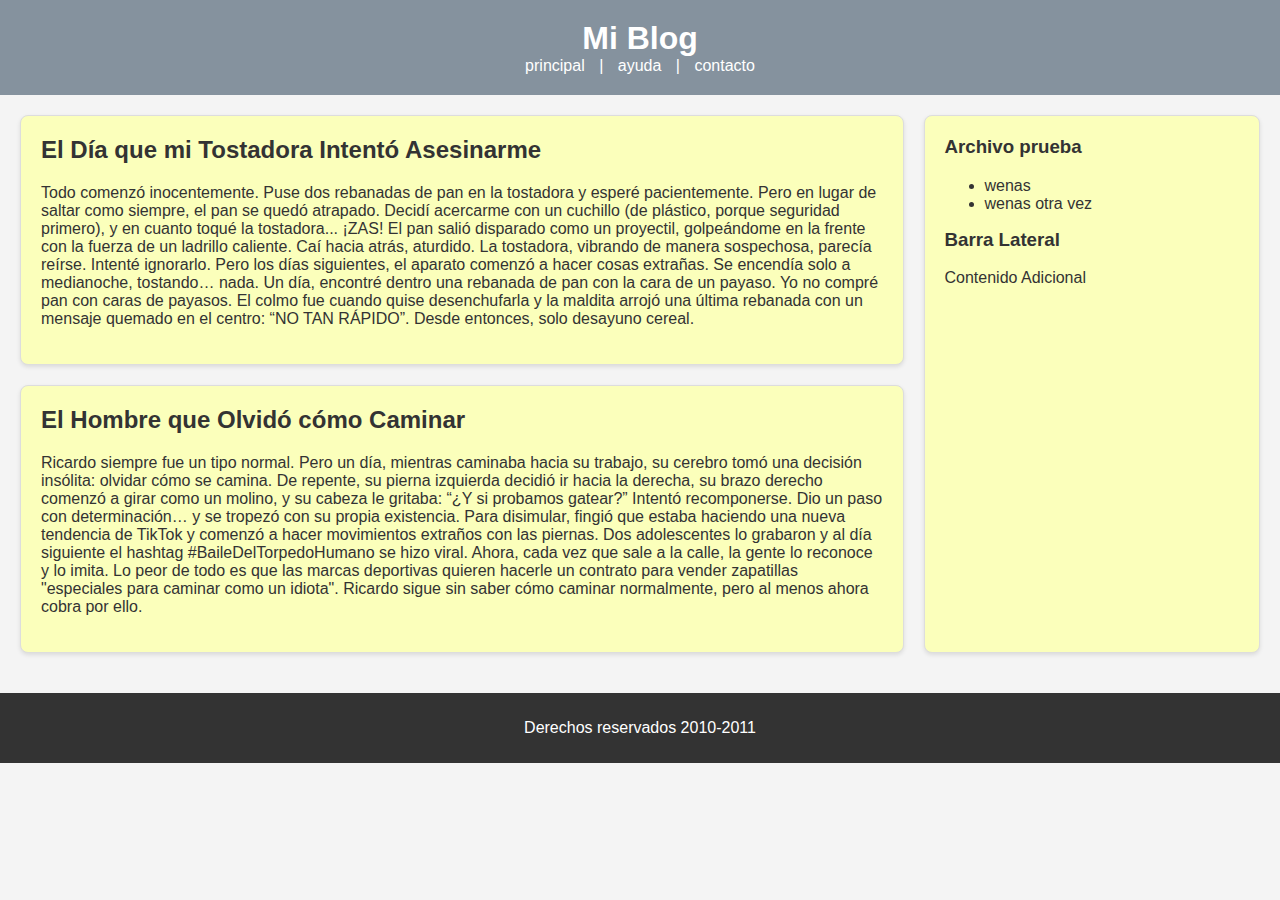
<file: Actividad1/index.html>
<!DOCTYPE html>
<html lang="es">
<head>
    <meta charset="UTF-8">
    <meta name="viewport" content="width=device-width, initial-scale=1.0">
    <title>Mi Blog</title>
    <link rel="stylesheet" href="styles.css"> 
</head>
<body>
    <header>
        <h1>Mi Blog</h1>
        <nav>
            <a href="#">principal</a> | 
            <a href="#">ayuda</a> | 
            <a href="#">contacto</a>
        </nav>
    </header>

    <div class="container">
        <section class="articles">
            <article class="article-box">
                <h2>El Día que mi Tostadora Intentó Asesinarme</h2>
                <p>Todo comenzó inocentemente. Puse dos rebanadas de pan en la tostadora y esperé pacientemente. Pero en lugar de saltar como siempre, el pan se quedó atrapado. Decidí acercarme con un cuchillo (de plástico, porque seguridad primero), y en cuanto toqué la tostadora...
                    ¡ZAS!
                    El pan salió disparado como un proyectil, golpeándome en la frente con la fuerza de un ladrillo caliente. Caí hacia atrás, aturdido. La tostadora, vibrando de manera sospechosa, parecía reírse.
                    Intenté ignorarlo. Pero los días siguientes, el aparato comenzó a hacer cosas extrañas. Se encendía solo a medianoche, tostando… nada. Un día, encontré dentro una rebanada de pan con la cara de un payaso. Yo no compré pan con caras de payasos.
                    El colmo fue cuando quise desenchufarla y la maldita arrojó una última rebanada con un mensaje quemado en el centro: “NO TAN RÁPIDO”.
                    Desde entonces, solo desayuno cereal.</p>
            </article>

            <article class="article-box">
                <h2>El Hombre que Olvidó cómo Caminar</h2>
                <p>Ricardo siempre fue un tipo normal. Pero un día, mientras caminaba hacia su trabajo, su cerebro tomó una decisión insólita: olvidar cómo se camina.
                    De repente, su pierna izquierda decidió ir hacia la derecha, su brazo derecho comenzó a girar como un molino, y su cabeza le gritaba: “¿Y si probamos gatear?” 
                    Intentó recomponerse. Dio un paso con determinación… y se tropezó con su propia existencia.
                    Para disimular, fingió que estaba haciendo una nueva tendencia de TikTok y comenzó a hacer movimientos extraños con las piernas. Dos adolescentes lo grabaron y al día siguiente el hashtag #BaileDelTorpedoHumano se hizo viral.
                    Ahora, cada vez que sale a la calle, la gente lo reconoce y lo imita. Lo peor de todo es que las marcas deportivas quieren hacerle un contrato para vender zapatillas "especiales para caminar como un idiota".
                    Ricardo sigue sin saber cómo caminar normalmente, pero al menos ahora cobra por ello.</p>
            </article>
        </section>

        <aside class="sidebar">
            <section>
                <h3>Archivo prueba</h3>
                <ul>
                    <li>wenas</li>
                    <li>wenas otra vez </li>
                </ul>
            </section>

            <section>
                <h3>Barra Lateral</h3>
                <p>Contenido Adicional</p>
            </section>
        </aside>
    </div>
    <footer>
        <p>Derechos reservados 2010-2011</p>
    </footer>
</body>
</html>
</file>
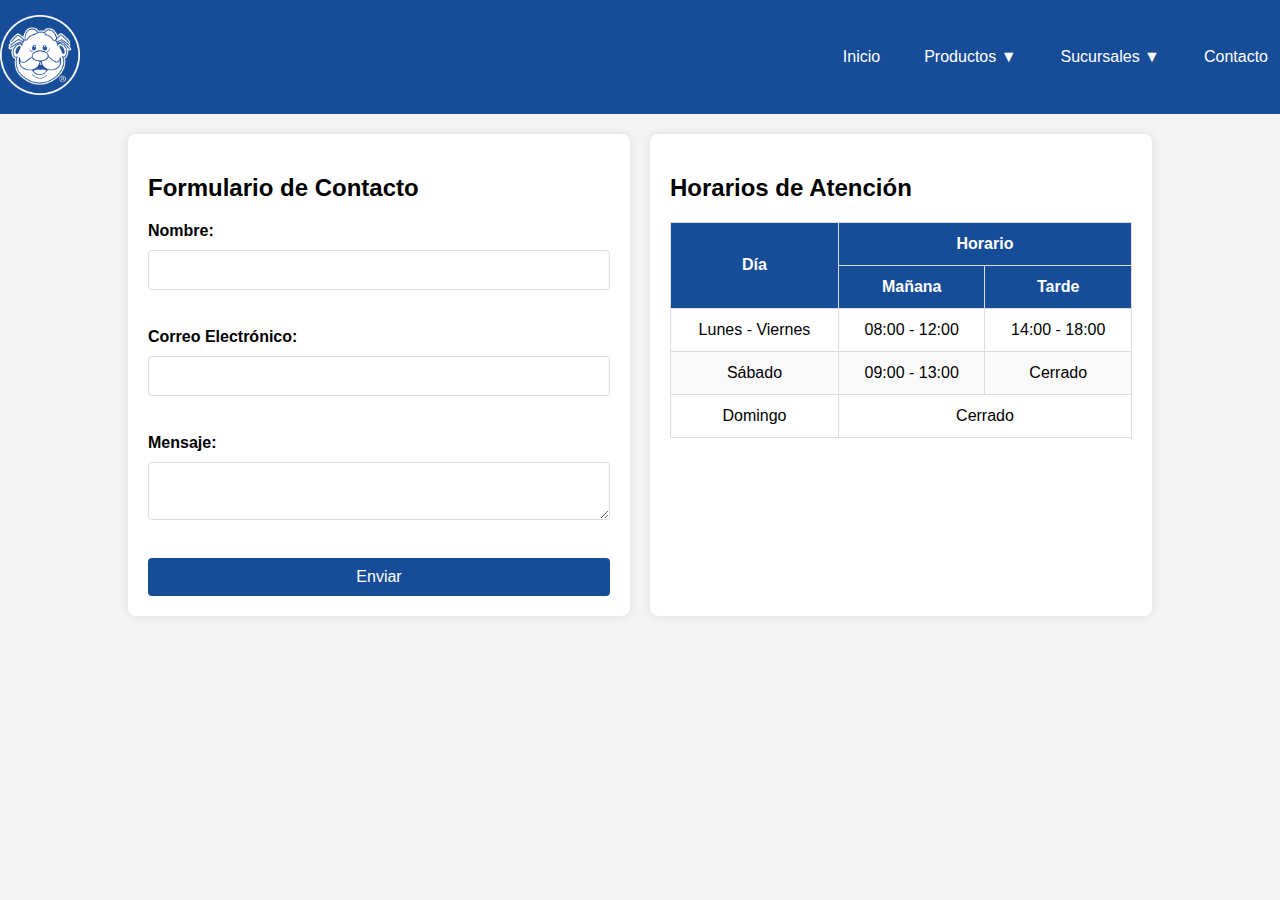
<file: actividad5/index.html>
<!DOCTYPE html>
<html lang="es">
<head>
    <meta charset="UTF-8">
    <meta name="viewport" content="width=device-width, initial-scale=1.0">
    <title>FarmaciaSimi</title>
    <style>
        /* Estilos Generales */
        body {
            font-family: Arial, sans-serif;
            margin: 0;
            padding: 0;
            background-color: #f4f4f4;
            display: flex;
            flex-direction: column;
            align-items: center;
        }

        /* Navbar */
        .navbar {
            display: flex;
            justify-content: space-between;
            align-items: center;
            background-color: #174c98;
            padding: 15px 30px;
            color: white;
            width: 100%;
        }

        .logo img {
            width: 80px;
            height: auto;
        }

        .menu {
            list-style: none;
            padding: 0;
            margin: 0;
            display: flex;
            gap: 20px;
        }

        .menu li {
            position: relative;
        }

        .menu a {
            text-decoration: none;
            color: white;
            padding: 8px 12px;
            display: block;
            transition: background-color 0.3s ease;
        }

        .menu a:hover {
            background-color: #539aff;
            border-radius: 4px;
        }

        .submenu {
            display: none;
            position: absolute;
            top: 100%;
            left: 0;
            background-color: white;
            box-shadow: 0 4px 8px rgba(0, 0, 0, 0.1);
            border-radius: 4px;
            z-index: 1000;
        }

        .submenu li {
            width: 200px;
        }

        .submenu a {
            color: #174c98;
            padding: 10px;
            transition: background-color 0.3s ease;
        }

        .submenu a:hover {
            background-color: #f0f0f0;
        }

        .dropdown:hover .submenu {
            display: block;
        }

        /* Contenedor Principal */
        .container {
            display: grid;
            grid-template-columns: 1fr 1fr;
            gap: 20px;
            width: 80%;
            margin-top: 20px;
        }

        .box {
            background: white;
            padding: 20px;
            border-radius: 8px;
            box-shadow: 0 0 10px rgba(0, 0, 0, 0.1);
        }

        /* Estilos del Formulario */
        form {
            display: flex;
            flex-direction: column;
            gap: 10px;
        }

        form label {
            font-weight: bold;
        }

        form input, form textarea {
            padding: 10px;
            border: 1px solid #ddd;
            border-radius: 4px;
            font-size: 16px;
        }

        form button {
            padding: 10px;
            background-color: #174c98;
            color: white;
            border: none;
            border-radius: 4px;
            cursor: pointer;
            font-size: 16px;
            transition: background-color 0.3s ease;
        }

        form button:hover {
            background-color: #539aff;
        }

        /* Estilos de la Tabla */
        table {
            width: 100%;
            border-collapse: collapse;
            margin-top: 10px;
        }

        table, th, td {
            border: 1px solid #ddd;
            padding: 12px;
            text-align: center;
        }

        th {
            background-color: #174c98;
            color: white;
        }

        tr:nth-child(even) {
            background-color: #f9f9f9;
        }

        tr:hover {
            background-color: #f1f1f1;
        }

        /* Responsividad */
        @media (max-width: 768px) {
            .navbar {
                flex-direction: column;
                align-items: flex-start;
            }

            .menu {
                flex-direction: column;
                gap: 10px;
            }

            .container {
                grid-template-columns: 1fr;
                width: 90%;
            }

            .box {
                padding: 15px;
            }
        }
    </style>
</head>
<body>
    <nav class="navbar">
        <div class="logo"><img src="SimiLogo.png" alt="FarmaciaSimi"></div>
        <ul class="menu">
            <li><a href="#">Inicio</a></li>
            <li class="dropdown">
                <a href="#">Productos &#9660;</a>
                <ul class="submenu">
                    <li><a href="#">Medicamentos</a></li>
                    <li><a href="#">Cosméticos</a></li>
                    <li><a href="#">Higiene Personal</a></li>
                </ul>
            </li>
            <li class="dropdown">
                <a href="#">Sucursales &#9660;</a>
                <ul class="submenu">
                    <li><a href="#">Sucursal Centro</a></li>
                    <li><a href="#">Sucursal Norte</a></li>
                    <li><a href="#">Sucursal Sur</a></li>
                    <li><a href="#">Sucursal Este</a></li>
                    <li><a href="#">Sucursal Oeste</a></li>
                </ul>
            </li>
            <li><a href="#">Contacto</a></li>
        </ul>
    </nav>

    <div class="container">
        <div class="box">
            <h2>Formulario de Contacto</h2>
            <form>
                <label for="name">Nombre:</label>
                <input type="text" id="name" name="name" required><br>
                <label for="email">Correo Electrónico:</label>
                <input type="email" id="email" name="email" required><br>
                <label for="message">Mensaje:</label>
                <textarea id="message" name="message" required></textarea><br>
                <button type="submit">Enviar</button>
            </form>
        </div>

        <div class="box">
            <h2>Horarios de Atención</h2>
            <table>
                <tr>
                    <th rowspan="2">Día</th>
                    <th colspan="2">Horario</th>
                </tr>
                <tr>
                    <th>Mañana</th>
                    <th>Tarde</th>
                </tr>
                <tr>
                    <td>Lunes - Viernes</td>
                    <td>08:00 - 12:00</td>
                    <td>14:00 - 18:00</td>
                </tr>
                <tr>
                    <td>Sábado</td>
                    <td>09:00 - 13:00</td>
                    <td>Cerrado</td>
                </tr>
                <tr>
                    <td>Domingo</td>
                    <td colspan="2">Cerrado</td>
                </tr>
            </table>
        </div>
    </div>
</body>
</html>
</file>
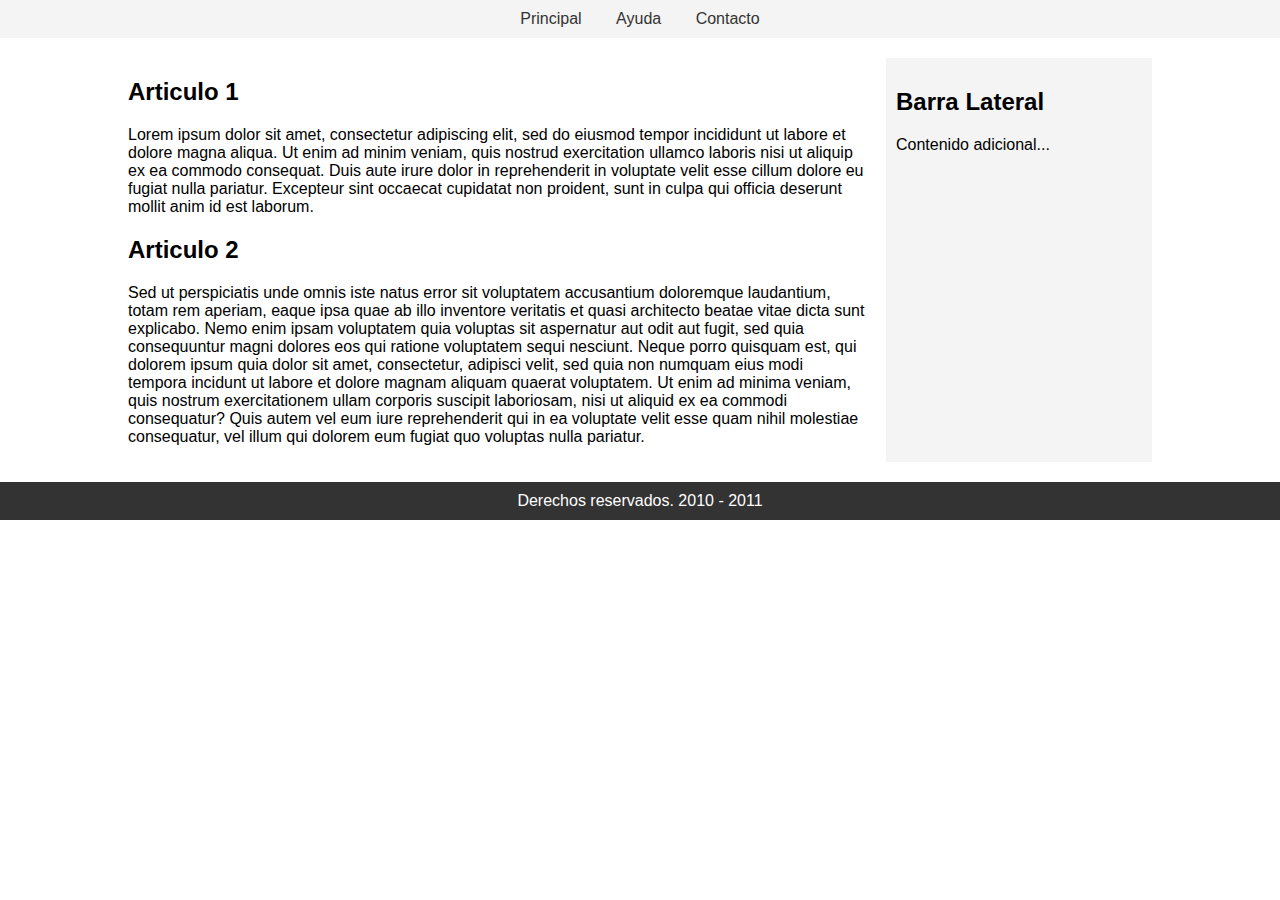
<file: Actividad1/Prueba.html>
<!DOCTYPE html>
<html lang="es">
<head>
    <meta charset="UTF-8">
    <meta name="viewport" content="width=device-width, initial-scale=1.0">
    <title>Mi Blog</title>
    <style>
        body {
            font-family: Arial, sans-serif;
            margin: 0;
            padding: 0;
            display: flex;
            flex-direction: column;
            align-items: center;
        }
        header {
            width: 100%;
            background-color: #f4f4f4;
            padding: 10px 0;
            text-align: center;
        }
        header a {
            margin: 0 15px;
            text-decoration: none;
            color: #333;
        }
        .content {
            display: flex;
            width: 80%;
            margin-top: 20px;
        }
        .main-content {
            flex: 3;
            margin-right: 20px;
        }
        .sidebar {
            flex: 1;
            background-color: #f4f4f4;
            padding: 10px;
        }
        footer {
            width: 100%;
            background-color: #333;
            color: #fff;
            text-align: center;
            padding: 10px 0;
            margin-top: 20px;
        }
    </style>
</head>
<body>
    <header>
        <a href="#">Principal</a>
        <a href="#">Ayuda</a>
        <a href="#">Contacto</a>
    </header>

    <div class="content">
        <div class="main-content">
            <article>
                <h2>Articulo 1</h2>
                <p>Lorem ipsum dolor sit amet, consectetur adipiscing elit, sed do eiusmod tempor incididunt ut labore et dolore magna aliqua. Ut enim ad minim veniam, quis nostrud exercitation ullamco laboris nisi ut aliquip ex ea commodo consequat. Duis aute irure dolor in reprehenderit in voluptate velit esse cillum dolore eu fugiat nulla pariatur. Excepteur sint occaecat cupidatat non proident, sunt in culpa qui officia deserunt mollit anim id est laborum.</p>
            </article>
            <article>
                <h2>Articulo 2</h2>
                <p>Sed ut perspiciatis unde omnis iste natus error sit voluptatem accusantium doloremque laudantium, totam rem aperiam, eaque ipsa quae ab illo inventore veritatis et quasi architecto beatae vitae dicta sunt explicabo. Nemo enim ipsam voluptatem quia voluptas sit aspernatur aut odit aut fugit, sed quia consequuntur magni dolores eos qui ratione voluptatem sequi nesciunt. Neque porro quisquam est, qui dolorem ipsum quia dolor sit amet, consectetur, adipisci velit, sed quia non numquam eius modi tempora incidunt ut labore et dolore magnam aliquam quaerat voluptatem. Ut enim ad minima veniam, quis nostrum exercitationem ullam corporis suscipit laboriosam, nisi ut aliquid ex ea commodi consequatur? Quis autem vel eum iure reprehenderit qui in ea voluptate velit esse quam nihil molestiae consequatur, vel illum qui dolorem eum fugiat quo voluptas nulla pariatur.</p>
            </article>
        </div>
        <aside class="sidebar">
            <h2>Barra Lateral</h2>
            <p>Contenido adicional...</p>
        </aside>
    </div>

    <footer>
        Derechos reservados. 2010 - 2011
    </footer>
</body>
</html>
</file>
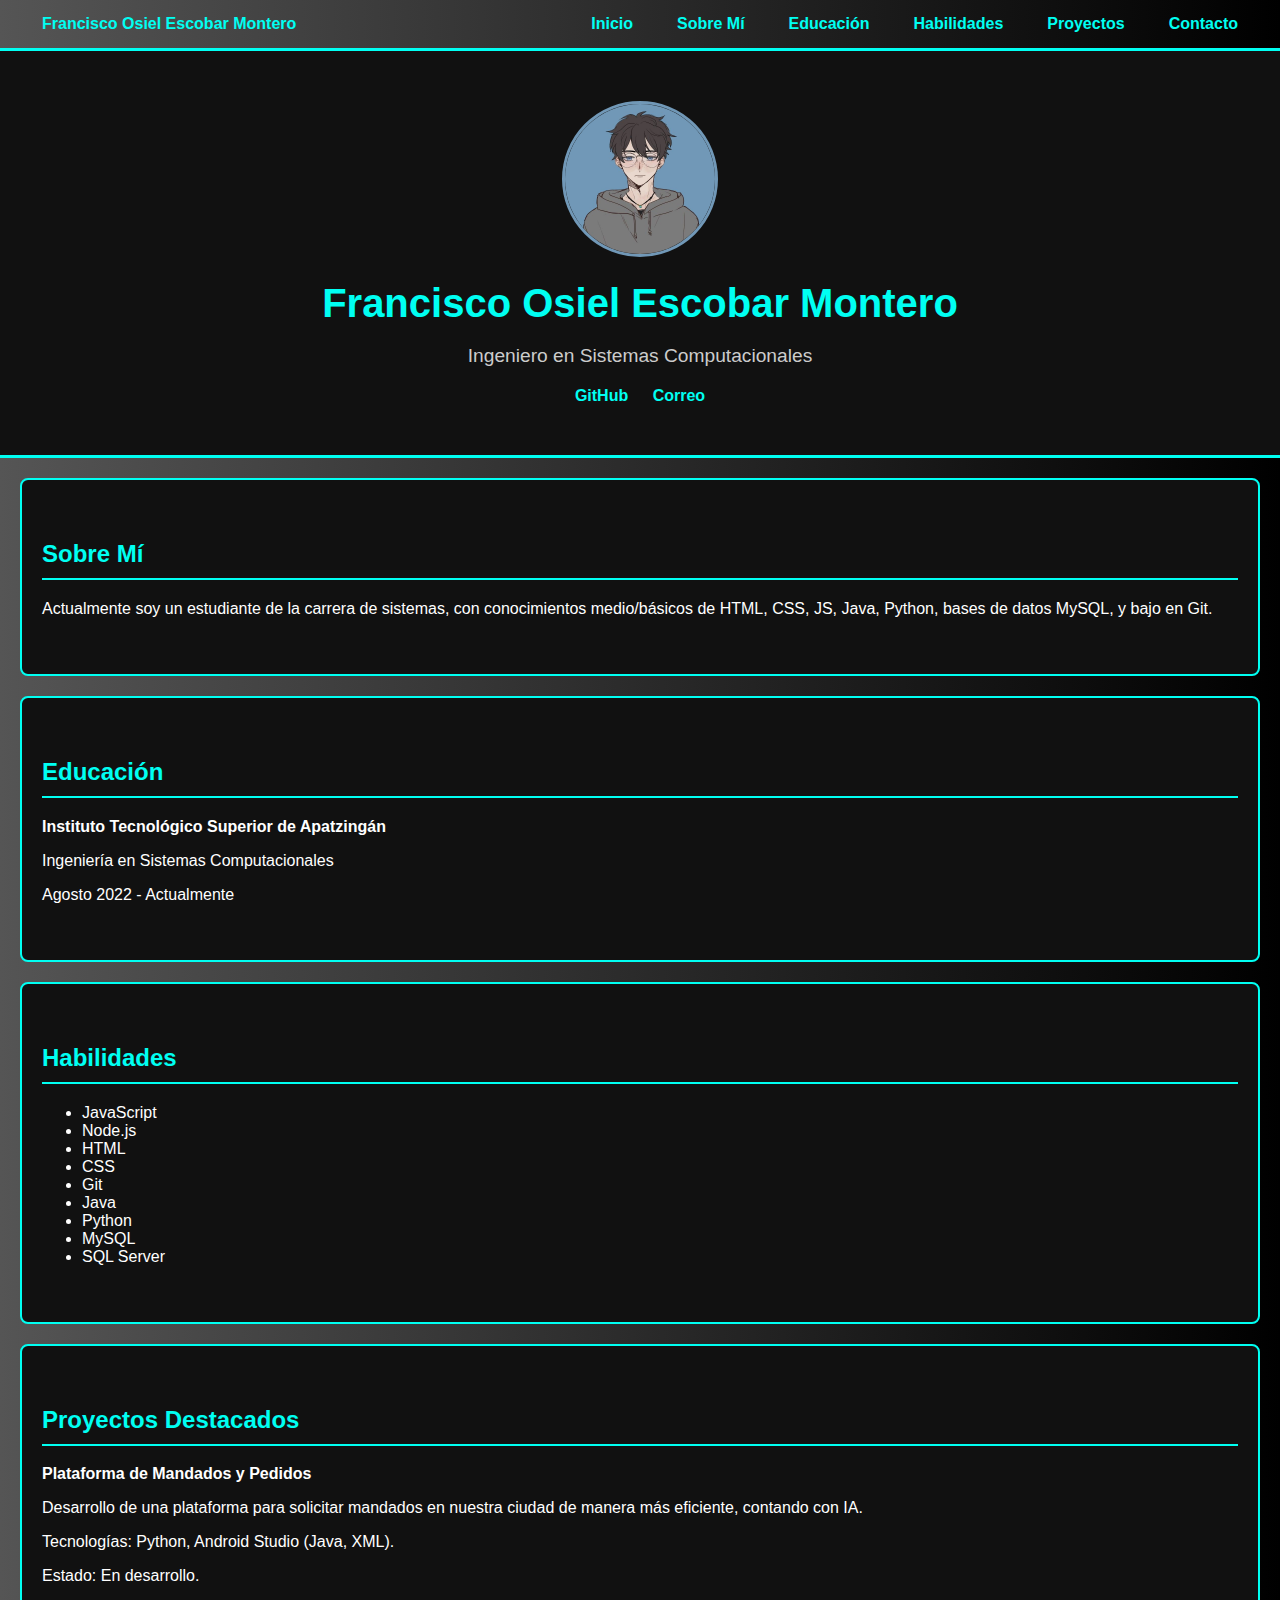
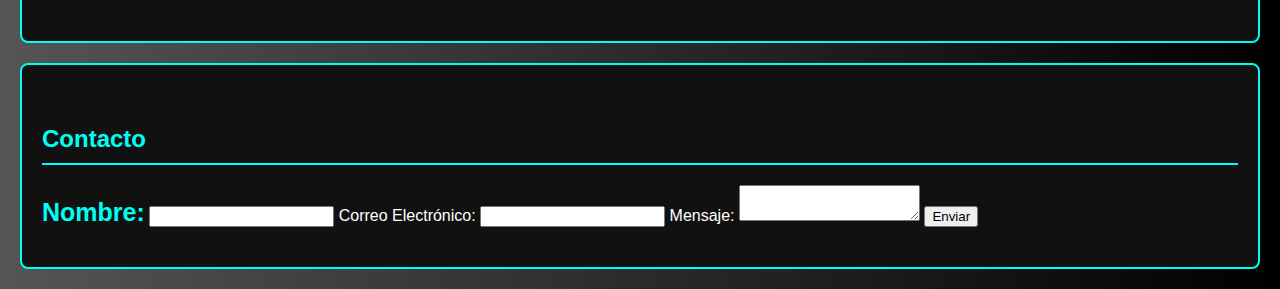
<file: Actividad10/Curriculum.html>
<!DOCTYPE html>
<html lang="es">
<head>
    <meta charset="UTF-8">
    <meta name="viewport" content="width=device-width, initial-scale=1.0">
    <title>Currículum - Francisco Osiel Escobar Montero</title>
    <style>
        /* Estilos Generales */
        body {
            font-family: Arial, sans-serif;
            margin: 0;
            padding: 0;
            background: linear-gradient(to right, #555, #000); /* degradado gris a negro */
            color: #fff;
        }
    
        /* Navbar */
        .navbar {
            display: flex;
            justify-content: space-between;
            align-items: center;
            background: linear-gradient(to right, #555, #000);
            padding: 15px 30px;
            border-bottom: 3px solid #00fff2;
        }
    
        .navbar a {
            color: #00fff2;
            text-decoration: none;
            padding: 8px 12px;
            transition: background-color 0.3s ease;
            font-weight: bold;
        }
    
        .navbar a:hover {
            background-color: #00fff2;
            color: #000;
            border-radius: 4px;
        }
    
        .menu {
            list-style: none;
            padding: 0;
            margin: 0;
            display: flex;
            gap: 20px;
        }
    
        /* Sección Inicio */
        .inicio {
            text-align: center;
            padding: 50px 20px;
            background-color: #111;
            border-bottom: 3px solid #00fff2;
        }
    
        .inicio img {
            width: 150px;
            border-radius: 50%;
            margin-bottom: 20px;
            border: 3px solid #7198b7;
        }
    
        .inicio h1 {
            margin: 0;
            font-size: 2.5em;
            color: #00fff2;
        }
    
        .inicio p {
            font-size: 1.2em;
            color: #ccc;
        }
    
        .redes-sociales {
            margin-top: 20px;
        }
    
        .redes-sociales a {
            margin: 0 10px;
            text-decoration: none;
            color: #00fff2;
            font-weight: bold;
            border-bottom: 2px solid transparent;
            transition: all 0.3s ease;
        }
    
        .redes-sociales a:hover {
            border-bottom: 2px solid #00fff2;
            color: #fff;
        }
    
        /* Secciones */
        .seccion {
            padding: 40px 20px;
            background-color: #111;
            margin: 20px;
            border: 2px solid #00fff2;
            border-radius: 8px;
        }
    
        .seccion h2 {
            color: #00fff2;
            border-bottom: 2px solid #00fff2;
            padding-bottom: 10px;
        }
    
        /* Educación */
        .educacion p {
            font-size: 1.1em;
            margin: 10px 0;
            color: #ccc;
        }
    
        /* Habilidades */
        .habilidades ul {
            list-style: none;
            padding: 0;
        }
    
        .habilidades ul li {
            background-color: #333;
            margin: 10px 0;
            padding: 10px;
            border-radius: 4px;
            color: #00fff2;
            border: 1px solid #00fff2;
            font-weight: bold;
        }
    
        /* Proyectos */
        .proyectos p {
            font-size: 1.1em;
            color: #ccc;
        }
    
        /* Contacto */
        .contacto form {
            display: flex;
            flex-direction: column;
            gap: 10px;
        }
    
        .contacto input, .contacto textarea {
            padding: 10px;
            border: 1px solid #00fff2;
            border-radius: 4px;
            font-size: 16px;
            background-color: #000;
            color: #fff;
        }
    
        .contacto button {
            padding: 10px;
            background-color: #00fff2;
            color: #000;
            border: none;
            border-radius: 4px;
            cursor: pointer;
            font-size: 16px;
            transition: background-color 0.3s ease;
        }
    
        .contacto button:hover {
            background-color: #00ccc2;
            color: #000;
        }

        /*modificar solamente el "titulo" de nombre*/
        .nombre1 {
            color: #00fff2;
            font-size: 25px;
            font-weight: bold;
        }

    
        /* Responsividad */
        @media (max-width: 768px) {
            .navbar {
                flex-direction: column;
                align-items: flex-start;
            }
    
            .menu {
                flex-direction: column;
                gap: 10px;
            }
    
            .inicio h1 {
                font-size: 2em;
            }
    
            .inicio p {
                font-size: 1em;
            }
        }
    </style>
    
</head>
<body>
    <!-- Navbar -->
    <nav class="navbar">
        <div class="logo">
            <a href="#">Francisco Osiel Escobar Montero</a>
        </div>
        <ul class="menu">
            <li><a href="#inicio">Inicio</a></li>
            <li><a href="#sobre-mi">Sobre Mí</a></li>
            <li><a href="#educacion">Educación</a></li>
            <li><a href="#habilidades">Habilidades</a></li>
            <li><a href="#proyectos">Proyectos</a></li>
            <li><a href="#contacto">Contacto</a></li>
        </ul>
    </nav>

    <!-- Sección Inicio -->
    <section id="inicio" class="inicio">
        <img src="IMG/Perfil.jpg" alt="Foto de perfil">
        <h1>Francisco Osiel Escobar Montero</h1>
        <p>Ingeniero en Sistemas Computacionales</p>
        <div class="redes-sociales">
            <a href="https://github.com/Osiel2004" target="_blank">GitHub</a>  <!-- donde target  -->
            <a href="mailto:fco.osielescobar04@gmail.com">Correo</a>
        </div>
    </section>

    <!-- Sección Sobre Mí -->
    <section id="sobre-mi" class="seccion">
        <h2>Sobre Mí</h2>
        <p>Actualmente soy un estudiante de la carrera de sistemas, con conocimientos medio/básicos de HTML, CSS, JS, Java, Python, bases de datos MySQL, y bajo en Git.</p>
    </section>

    <!-- Sección Educación -->
    <section id="educacion" class="seccion">
        <h2>Educación</h2>
        <p><strong>Instituto Tecnológico Superior de Apatzingán</strong></p>
        <p>Ingeniería en Sistemas Computacionales</p>
        <p>Agosto 2022 - Actualmente</p>
    </section>

    <!-- Sección Habilidades -->
    <section id="habilidades" class="seccion">
        <h2>Habilidades</h2>
        <ul>
            <li>JavaScript</li>
            <li>Node.js</li>
            <li>HTML</li>
            <li>CSS</li>
            <li>Git</li>
            <li>Java</li>
            <li>Python</li>
            <li>MySQL</li>
            <li>SQL Server</li>
        </ul>
    </section>

    <!-- Sección Proyectos -->
    <section id="proyectos" class="seccion">
        <h2>Proyectos Destacados</h2>
        <p><strong>Plataforma de Mandados y Pedidos</strong></p>
        <p>Desarrollo de una plataforma para solicitar mandados en nuestra ciudad de manera más eficiente, contando con IA.</p>
        <p>Tecnologías: Python, Android Studio (Java, XML).</p>
        <p>Estado: En desarrollo.</p>
    </section>

    <!-- Sección Contacto -->
    <section id="contacto" class="seccion">
        <h2>Contacto</h2>
        <form>
            <label class="nombre1">Nombre:</label>
            <input type="text" id="name" name="name" required>
            <label for="email">Correo Electrónico:</label>
            <input type="email" id="email" name="email" required>
            <label for="message">Mensaje:</label>
            <textarea id="message" name="message" required></textarea>
            <button type="submit">Enviar</button>
        </form>
    </section>
</body>
</html>
</file>
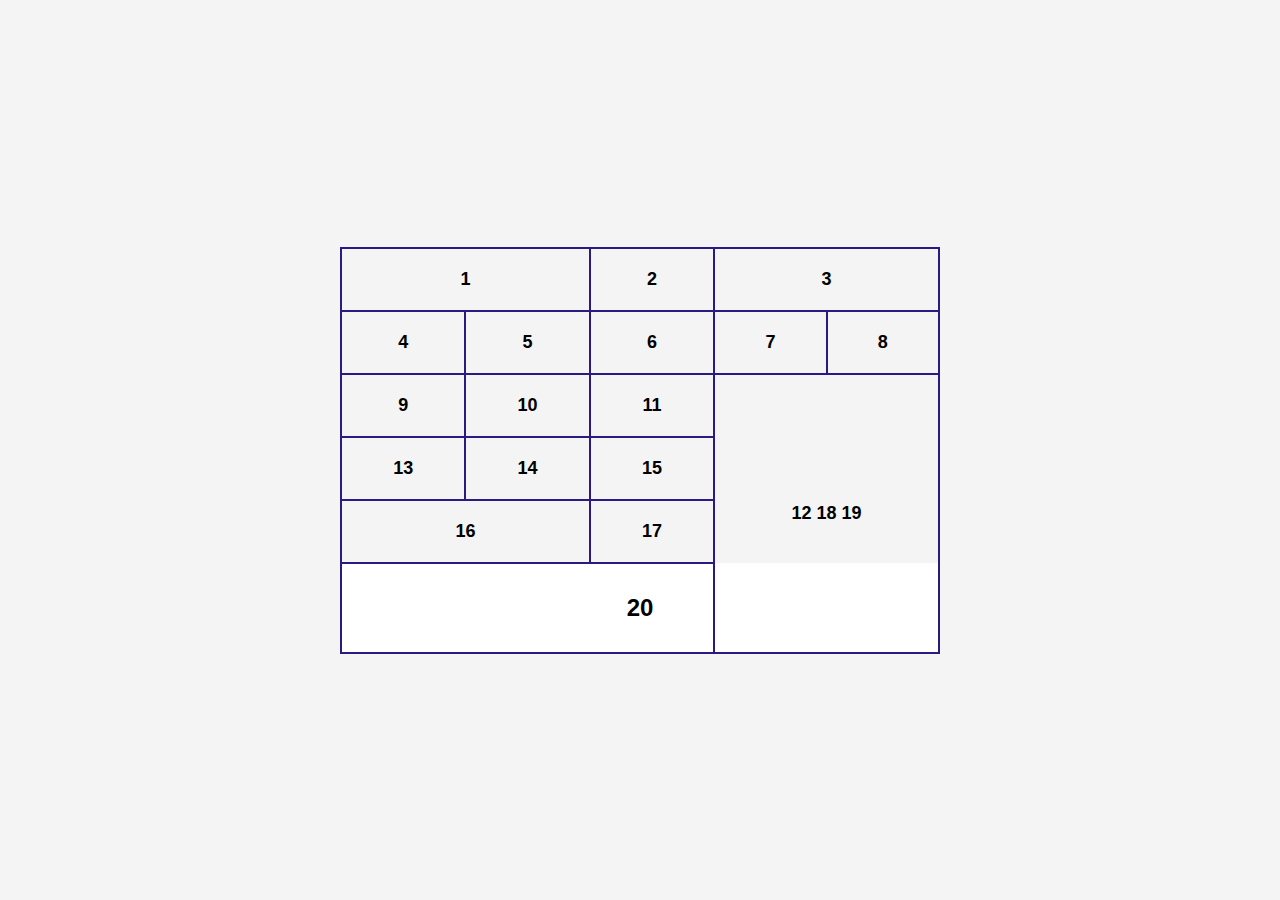
<file: Actividad2/Tabla.html>
<!DOCTYPE html>
<html lang="es">
<head>
    <meta charset="UTF-8">
    <meta name="viewport" content="width=device-width, initial-scale=1.0">
    <title>Tabla con Cuadros</title>
    <link rel="stylesheet" href="styles.css">
</head>
<body>
    <table border="1">
        <tr>
            <td colspan="2">1</td>
            <td>2</td>
            <td colspan="2">3</td>
        </tr>
        <tr>
            <td>4</td>
            <td>5</td>
            <td>6</td>
            <td>7</td>
            <td>8</td>
        </tr>
        <tr>
            <td>9</td>
            <td>10</td>
            <td>11</td>
            <td rowspan="4" colspan="4">12 18 19</td>
        </tr>
        <tr>
            <td>13</td>
            <td>14</td>
            <td>15</td>
        </tr>
        <tr>
            <td colspan="2">16</td>
            <td>17</td>
           
            
        </tr>
        <tr>
            <td colspan="5">20</td>
        </tr>
    </table>
</body>
</html>
</file>
<file: Actividad1/styles.css>
body {
    font-family: Arial, sans-serif;
    margin: 0;
    padding: 0;
    background-color: #f4f4f4;
    color: #333;
}

header {
    background-color: #85929e;
    color: #fff;
    padding: 20px;
    text-align: center;
}

header h1 {
    margin: 0;
}

header nav a {
    color: #fff;
    text-decoration: none;
    margin: 0 10px;
}

.container {
    display: flex;
    gap: 20px;
    padding: 20px;
}

.articles {
    flex: 3;
    display: flex;
    flex-direction: column;
    gap: 20px;
}

.article-box {
    background-color: #fbffbb;
    border: 1px solid #ddd;
    border-radius: 8px;
    padding: 20px;
    box-shadow: 0 2px 4px rgba(0, 0, 0, 0.1);
}

.article-box h2 {
    margin-top: 0;
}

.sidebar {
    flex: 1;
    background-color: #fbffbb;
    border: 1px solid #ddd;
    border-radius: 8px;
    padding: 20px;
    box-shadow: 0 2px 4px rgba(0, 0, 0, 0.1);
}

.sidebar h3 {
    margin-top: 0;
}

footer {
    background-color: #333;
    color: #fff;
    text-align: center;
    padding: 10px;
    margin-top: 20px;
}
</file>
<file: Actividad2/styles.css>
body {
    font-family: Arial, sans-serif;
    display: flex;
    justify-content: center;
    align-items: center;
    height: 100vh;
    margin: 0;
    background-color: #f4f4f4;
}

table {
    border-collapse: collapse;
    width: 80%;
    max-width: 600px;
    margin: auto;
}

td {
    border: 2px solid #2a1a82;
    padding: 20px;
    text-align: center;
    font-size: 18px;
    font-weight: bold;
}

td.empty {
    border: none;
    background-color: transparent;
}

/* Estilo para la celda que abarca toda la fila */
tr:last-child td {
    background-color: #fff;
    font-size: 24px;
    padding: 30px;
}
</file>
